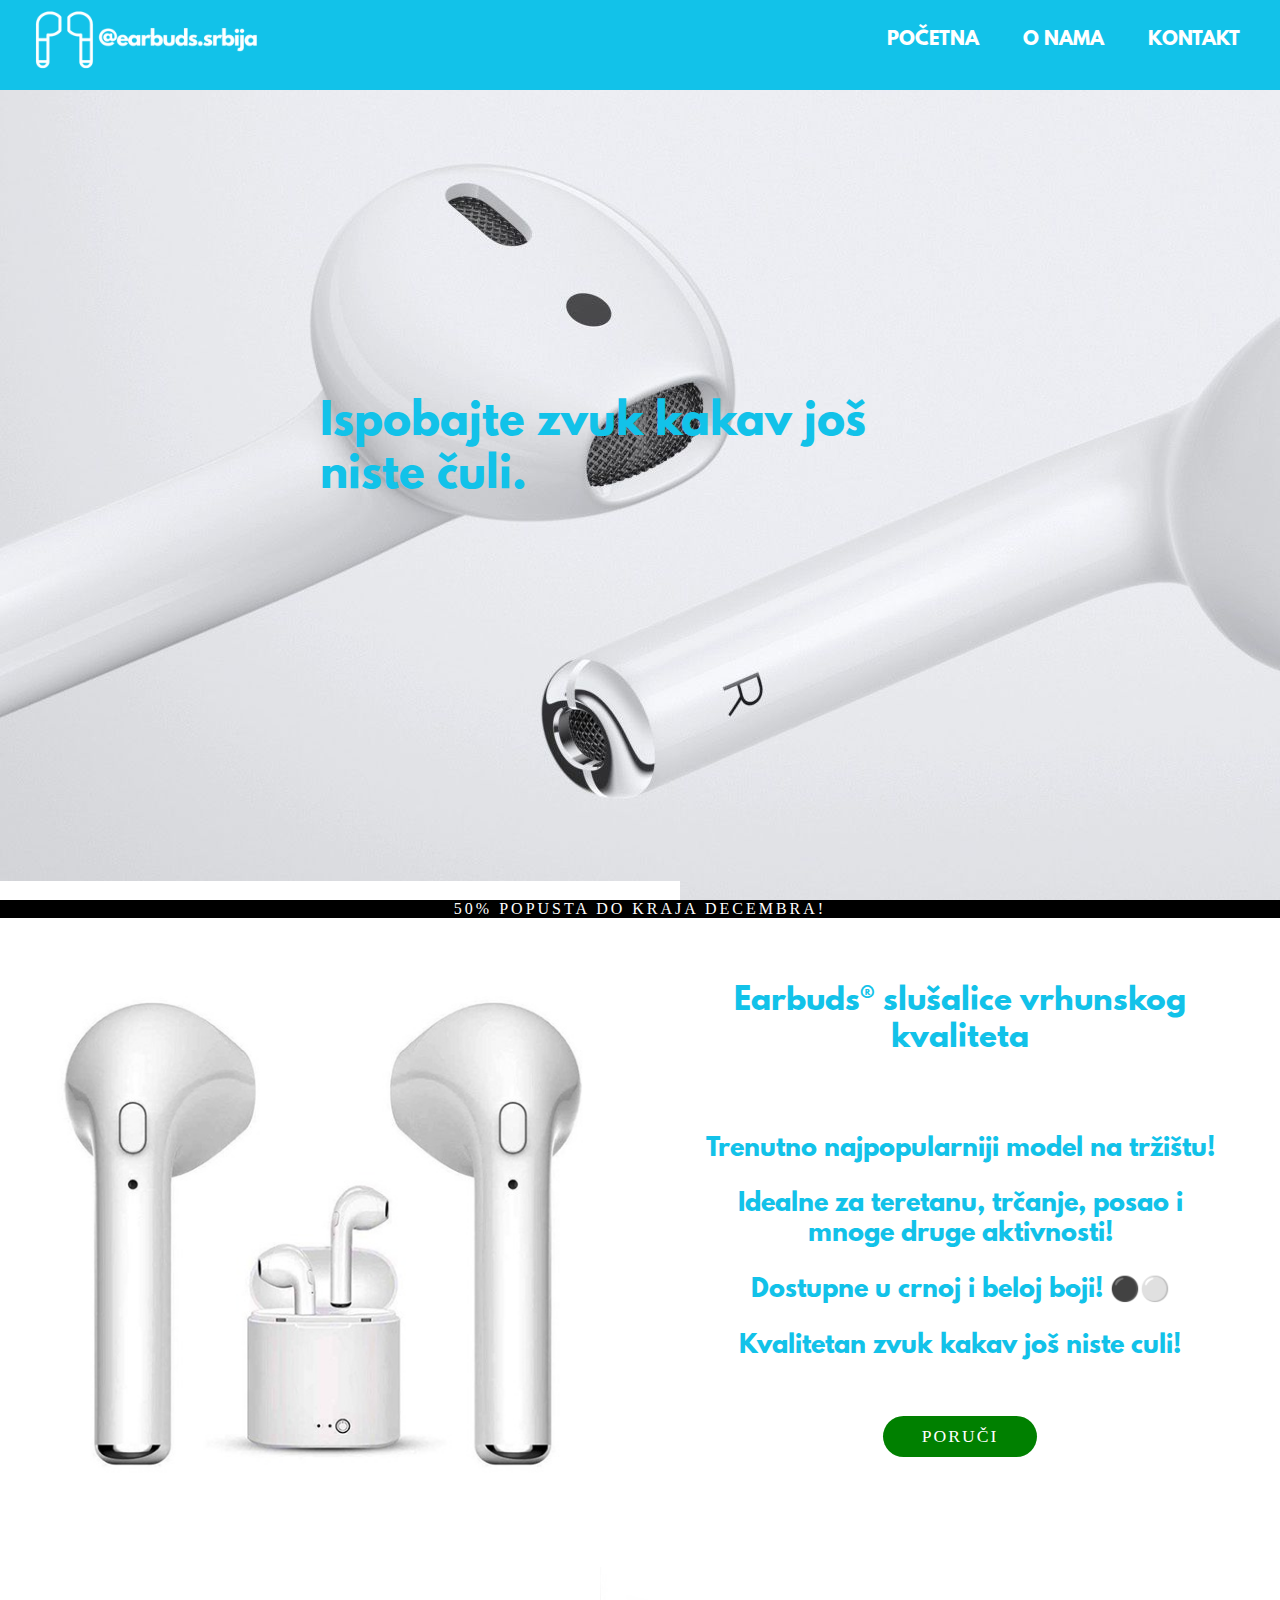
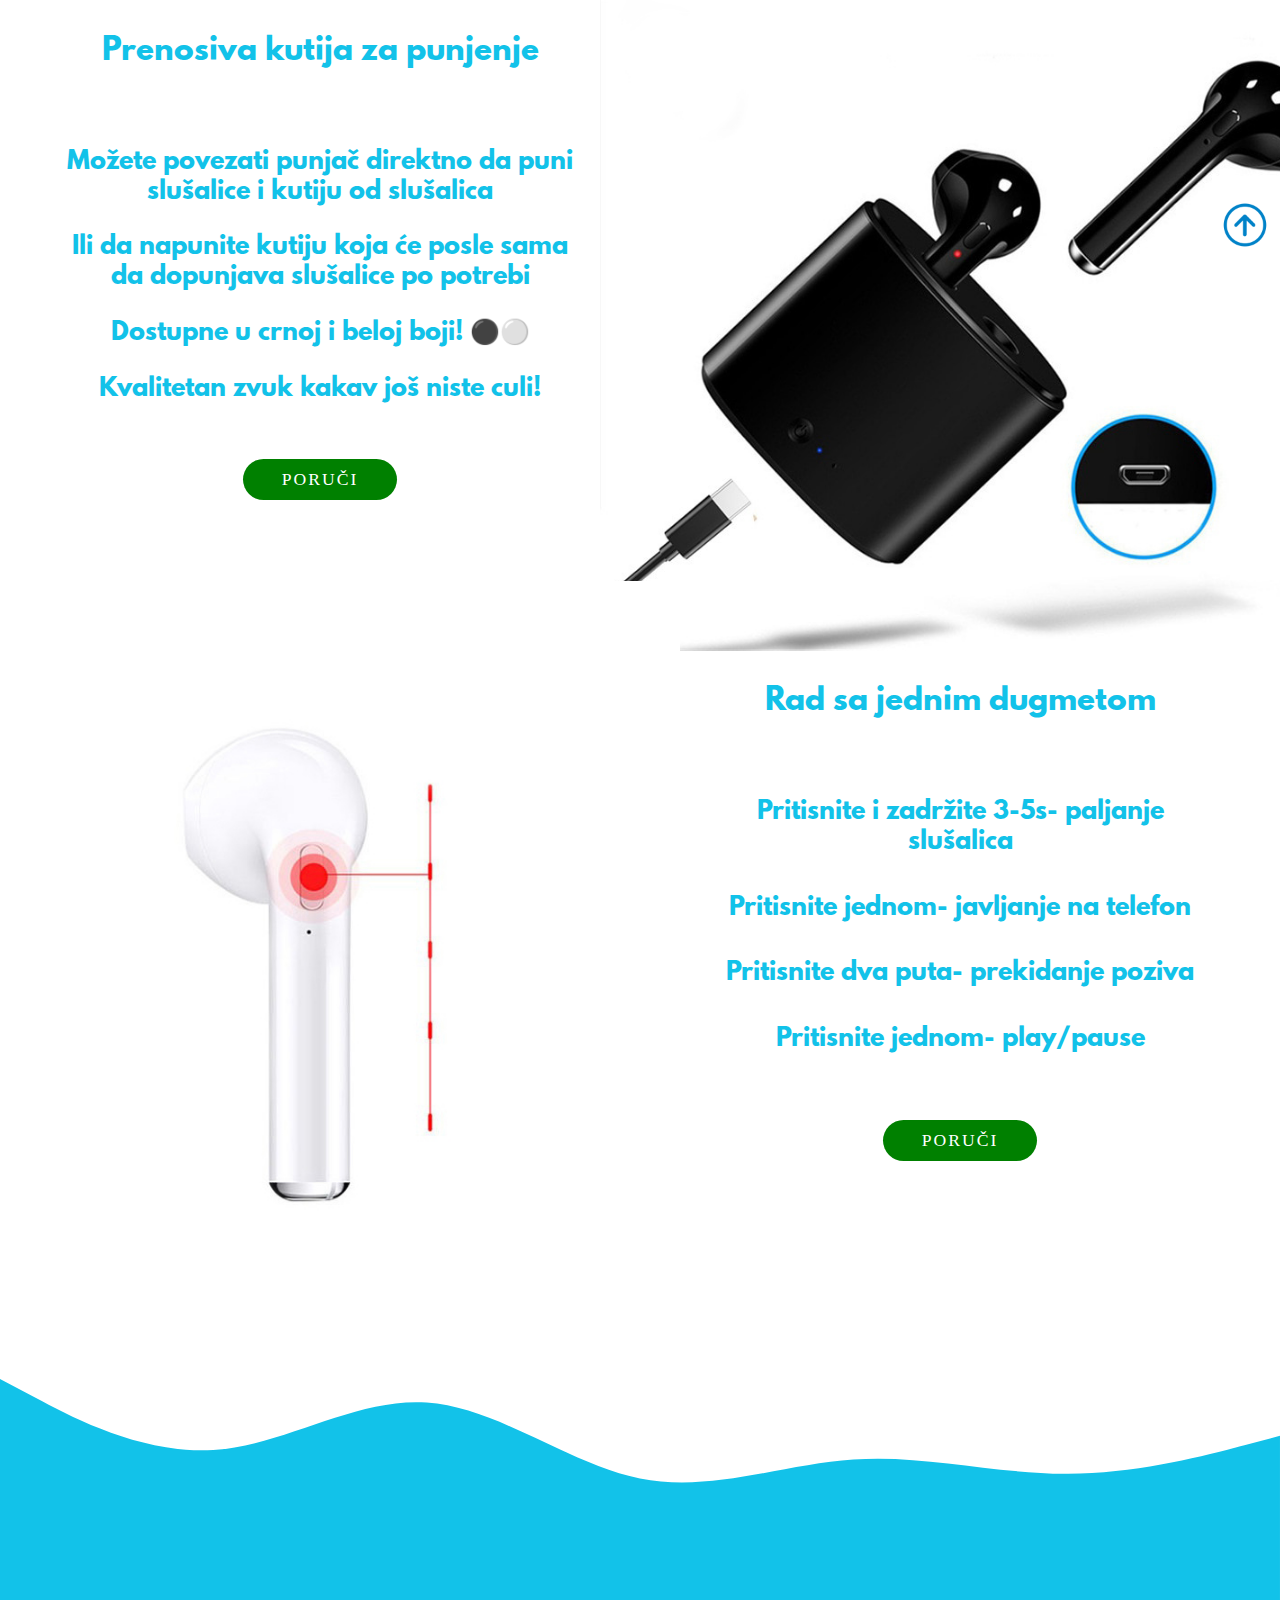
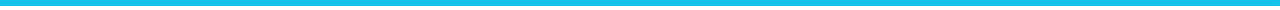
<file: index.html>
<!DOCTYPE html>
<html lang="en">
<head>
    <meta charset="UTF-8">
    <meta name="keywords" content="slušalice, bluetooth slušalice, bežične slušalice, earbuds, airpods, wireless slusalice, slusalice, bluetooth slusalice, bezicne slusalice">
    <meta name="description" content="Bluetooth bežične slušalice vrhunskog kvaliteta zvuka. Ove slušalice su idealne za teretanu, trčanje, posao, muziku i mnoge druge aktivnosti!">
    <meta http-equiv="X-UA-Compatible" content="IE=edge">
    <meta name="viewport" content="width=device-width, initial-scale=1.0">
    <link rel="stylesheet" href="CSS/style.css">
    <link rel="icon" type="" href="Images/favicon.ico">
    <title>Bluetooth slušalice | Earbuds® Srbija</title>
</head>
<body>
    <nav>
        <img src="Images/projekat.png" alt="">
        <ul>
            <li><a href="index.html">Početna</a></li>
            <li><a href="Onama.html">O nama</a></li>
            <li><a href="Kontakt.html">Kontakt</a></li>
        </ul>
    </nav>
    <div class="pozadina">
        <span>Ispobajte zvuk kakav još niste čuli.</span>
    </div>
    <div class="main">
        <div class="popust">50% POPUSTA DO KRAJA DECEMBRA!</div>
        <div class="levo1">
            <div class="content">
                <img src="Images/1.jfif" alt="">
            </div>
        </div>
        <div class="desno1">
            <div class="content">
                <p class="naslov">Earbuds® slušalice vrhunskog kvaliteta</p>
                <p>
                    <ul>
                        <li><p>Trenutno najpopularniji model na tržištu!</p></li>
                        <li><p>Idealne za teretanu, trčanje, posao i mnoge druge aktivnosti!</p></li>
                        <li><p>Dostupne u crnoj i beloj boji! ⚫⚪</p></li>
                        <li><p>Kvalitetan zvuk kakav još niste culi!</p></li>
                    </ul>
                </p>
                <a href="Poruci.html" class="dugme"><button>Poruči</button></a>
                
            </div>

        </div>

        <div class="levo2">
            <div class="content">
                <p class="naslov">Prenosiva kutija za punjenje</p>
                <p>
                    <ul>
                        <li><p>Možete povezati punjač direktno da puni slušalice i kutiju od slušalica</p></li>
                        <li><p>Ili da napunite kutiju koja će posle sama da dopunjava slušalice po potrebi</p></li>
                        <li><p>Dostupne u crnoj i beloj boji! ⚫⚪</p></li>
                        <li><p>Kvalitetan zvuk kakav još niste culi!</p></li>
                    </ul>
                </p>
                <a href="Poruci.html" class="dugme"><button>Poruči</button></a>
            </div>
        </div>
        <div class="desno2">
            <div class="content">
                <img src="Images/opis crne.jpg" alt="">
            </div>
        </div>

        <div class="levo3">
            <div class="content">
                <img src="Images/dugme.jpg" alt="">
            </div>
        </div>
        <div class="desno3">
            <div class="content">
                <p class="naslov">Rad sa jednim dugmetom</p>
                    <p>
                        <ul>
                            <li><p>Pritisnite i zadržite 3-5s- paljanje slušalica</p></li>
                            <li><p>Pritisnite jednom- javljanje na telefon</p></li>
                            <li><p>Pritisnite dva puta- prekidanje poziva</p></li>
                            <li><p>Pritisnite jednom- play/pause</p></li>
                        </ul>
                    </p>
                    <a href="Poruci.html" class="dugme"><button>Poruči</button></a>
            </div>
        </div>
    </div>
    <div class="top">
    <a href="index.html"><img src="Images/top.jpg" alt=""></a>
    </div>
    <footer>
        <svg xmlns="http://www.w3.org/2000/svg" viewBox="0 0 1440 320"><path fill="#12c2e9" fill-opacity="1" d="M0,64L40,85.3C80,107,160,149,240,144C320,139,400,85,480,90.7C560,96,640,160,720,176C800,192,880,160,960,154.7C1040,149,1120,171,1200,170.7C1280,171,1360,149,1400,138.7L1440,128L1440,320L1400,320C1360,320,1280,320,1200,320C1120,320,1040,320,960,320C880,320,800,320,720,320C640,320,560,320,480,320C400,320,320,320,240,320C160,320,80,320,40,320L0,320Z"></path></svg>
    </footer>
    
</body>
</html>
</file>
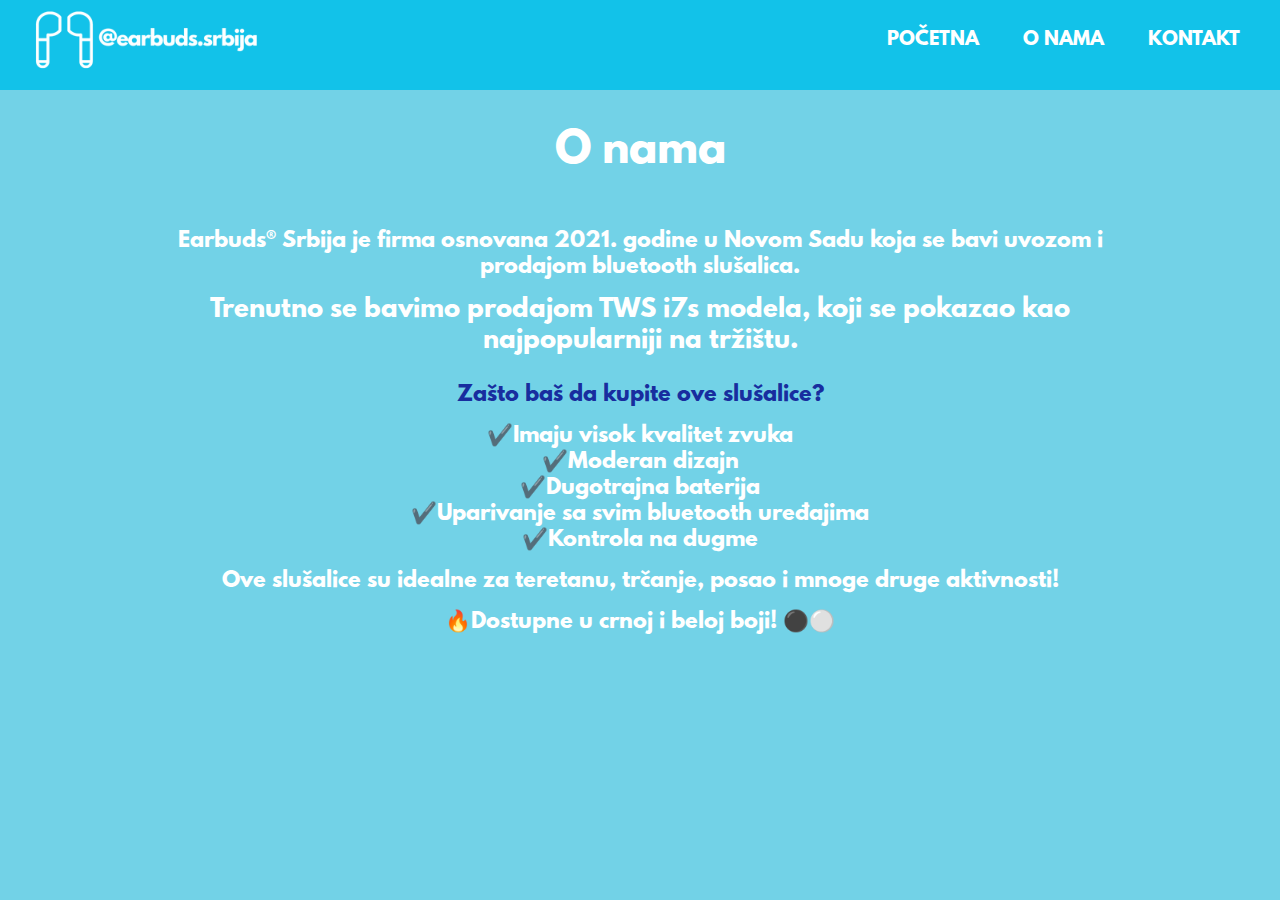
<file: Onama.html>
<!DOCTYPE html>
<html lang="en">
<head>
    <meta charset="UTF-8">
    <meta http-equiv="X-UA-Compatible" content="IE=edge">
    <meta name="viewport" content="width=device-width, initial-scale=1.0">
    <link rel="stylesheet" href="CSS/onama.css">
    <link rel="icon" type="" href="Images/favicon.ico">
    <title>O nama | Earbuds® Srbija</title>
</head>
<body>
    <nav>
        <img src="Images/projekat.png" alt="">
        <ul>
            <li><a href="index.html">Početna</a></li>
            <li><a href="Onama.html">O nama</a></li>
            <li><a href="Kontakt.html">Kontakt</a></li>
        </ul>
    </nav>
    <div class="main">
        <div class="content">
            <h1>O nama</h1>
            <p>Earbuds® Srbija je firma osnovana 2021. godine u Novom Sadu koja se bavi uvozom i prodajom bluetooth slušalica.</p>
            <h3>Trenutno se bavimo prodajom TWS i7s modela, koji se pokazao kao najpopularniji na tržištu.</h3>
            <p class="boja">Zašto baš da kupite ove slušalice?</p>
            <p> ✔️Imaju visok kvalitet zvuka <br>
                ✔️Moderan dizajn <br>
                ✔️Dugotrajna baterija <br>
                ✔️Uparivanje sa svim bluetooth uređajima <br>
                ✔️Kontrola na dugme
            </p>
            <p>Ove slušalice su idealne za teretanu, trčanje, posao i mnoge druge aktivnosti!</p>
            <p>🔥Dostupne u crnoj i beloj boji! ⚫⚪</p>
        </div>
    </div>
</body>
</html>
</file>
<file: CSS/style.css>
*{
    margin: 0;
    padding:0;
    box-sizing: border-box;
    list-style-type: none;
    text-decoration: none;
}
html,body{
    height: 100%;
}
@font-face {
    font-family: mojfont;
    src: url("../Fonts/LeagueSpartan-Bold.otf");
}

nav{
    background-color: #12c2e9;
    width: 100%;
    height: 10%;
    font-family: mojfont;
}
nav img{
    height: 80px;
    padding-left:20px;
}
nav ul{
    float:right;
    margin-right: 20px;
}
nav ul li{
    display: inline-block;
    line-height: 80px;
    margin: 0 20px;
}
nav ul li a{
    color:white;
    font-size: 18px;
    text-transform: uppercase;
    padding:10px 0;
}
@media screen and (max-width:690px){
    nav img{
        display: none;
    }
    nav ul{
        width: 100%;
        text-align: center;
        margin:0;
    }
}
nav a:hover{
    text-shadow: 0 0 20px darkblue;
}

.pozadina{
    width: 100%;
    height:90%;
    background-size: cover;
    background:url("../Images/pozadina.jpg")no-repeat center;
}
.pozadina span{
    color:#12c2e9;
    font-size: 42.4px;
    font-family: mojfont;
    position:absolute;
    top:50%;
    left:50%;
    transform:translate(-50%, -50%);
}

.top img{
    width: 50px;
    height: 50px;
    right: 10px;
    bottom: 10px;
    position: sticky;
}
.top{
    text-align: right;
}
.main{
    height: 100%;
}
.main .popust{
    width: 100%;
    height: auto;
    background-color: black;
    color: white;
    position:sticky;
    top: 0px;
    text-align: center;
    letter-spacing: 3px;
}

.levo1{
    width: 50%;
    height: 650px;
    float:left;
    display:flex;
    align-items: center;
    justify-content: center;
}

.levo1 .content img{
    width:80vh;
    height: auto;
}
.desno1{
    width: 50%;
    height: 650px;
    float:right;
    display: flex;
    align-items: center;
    justify-content: center;
}
.desno1 .content{
    text-align: center;
    height: 80%;
    width: 80%;
    font-family: mojfont;
    color:#12c2e9;
}
.desno1 .content .naslov{
    font-size: 1.85em;
    margin-bottom: 15%;
}
.desno1 .content li{
    margin:5% 0;
    font-size: 1.5em;
}
.desno1 .content ul{
    margin-top:10px;
}

@media screen and (max-width:1090px) {
    .levo1 .content img{
        width: 50vh;
    }
    .desno1 .content{
        font-size: 0.8em;
    }    
    
}
@media screen and (max-width:680px) {
    .levo1{
        float: none;
        width: 100%;
    }
    .desno1{
        width: 100%;
    } 
}


.levo2{
    width: 50%;
    height: 650px;
    float:left;
    display:flex;
    align-items: center;
    justify-content: center;
}
.desno2{
    width: 50%;
    height: 650px;
    float:right;
    display: flex;
    align-items: center;
    justify-content: center;
}
.desno2 .content img{
    width:80vh;
    height: auto;
}
.levo2 .content{
    text-align: center;
    height: 80%;
    width: 80%;
    font-family: mojfont;
    color:#12c2e9;
}
.levo2 .content .naslov{
    font-size: 1.85em;
    margin-bottom: 15%;
}
.levo2 .content li{
    margin:5% 0;
    font-size: 1.5em;
}
.levo2 .content ul{
    margin-top:10px;
}

@media screen and (max-width:1090px) {
    .desno2 .content img{
        width: 50vh;
    }
    .levo2 .content{
        font-size: 0.8em;
    }    
}
@media screen and (max-width:680px) {
    .levo2{
        float: none;
        width: 100%;
    }
    .desno2{
        width: 100%;
    }    
}

.levo3{
    width: 50%;
    height: 650px;
    float:left;
    display:flex;
    align-items: center;
    justify-content: center;
}

.levo3 .content img{
    width:80vh;
    height: auto;
}
.desno3{
    width: 50%;
    height: 650px;
    float:right;
    display: flex;
    align-items: center;
    justify-content: center;
}
.desno3 .content{
    text-align: center;
    height: 80%;
    width: 80%;
    font-family: mojfont;
    color:#12c2e9;
}
.desno3 .content .naslov{
    font-size: 1.85em;
    margin-bottom: 15%;
}
.desno3 .content li{
    margin:7% 0;
    font-size: 1.5em;
}
.desno3 .content ul{
    margin-top:10px;
}
@media screen and (max-width:1090px) {
    .levo3 .content img{
        width: 50vh;
    }
    .desno3 .content{
        font-size: 0.8em;
    }    
}
@media screen and (max-width:680px) {
    .levo3{
        float: none;
        width: 100%;
    }
    .desno3{
        width: 100%;
    }
    .top{
        clear: both;
    }   
}

.dugme button{
    width: 30%;
    padding: 10px;
    background-color: green;
    color: white;
    text-transform: uppercase;
    border:none;
    border-radius: 25px;
    letter-spacing: 2px;
    font-family:-apple-system;
    font-size: 1.1em;
    margin-top: 30px;
}
.dugme button:hover{
    border:1px solid green;
    background-color: white;
    color:green;
    width: 33%;
    cursor: pointer;
    transition: .5s;
}
#baner{
    clear:both;
    width: 100%;
    text-align: center;
    font-weight: bold;
    letter-spacing: 2px;
    background:#12c2e9;
    color: white;
    height:40px;
    padding: 10px 0;
}


.poruci1{
    width: 100%;
    height: 85%;
    display: flex;
    align-items: center;
    justify-content: center;
}
.poruci1 .content{
    border: 1px solid black;
    width: 40%;
    height: 80%;
    display: flex;
    align-items: center;
    justify-content: center;
    border-radius: 10%;
    background-color: #57dcfa7a;
    border:3px solid #12c2e9;
    box-shadow: 0 0 20px 10px #12c2e9b2;
}
.poruci1 .content form{
    width: 35%;
}
.poruci1 .content form input{
    display: block;
    padding-left: 5px;
    margin:20px 0;
    padding: 10px;
    border-radius: 25px;
    letter-spacing: 2px;
    width: 100%;
}
.poruci1 .dugme{
    width:100%;
    padding: 10px;
    background-color: green;
    color: white;
    text-transform: uppercase;
    border:none;
    border-radius: 25px;
    letter-spacing: 2px;
    font-family:-apple-system;
    font-size: 1.1em;
}
.poruci1 .dugme:hover{
    border:1px solid green;
    background-color: white;
    color:green;
    cursor: pointer;
    transition: .5s;
}
@media screen and (max-width:680px) {
    
    .poruci1 .content{
        width: 100%;
    }
    .poruci1 .content form{
        width: 50%;
    }
}
@media screen and (max-width:1090px) {
    
    .poruci1 .content{
        width: 70%;
    }
}
</file>
<file: CSS/onama.css>
*{
    margin: 0;
    padding:0;
    box-sizing: border-box;
    list-style-type: none;
    text-decoration: none;
}
html,body{
    height: 100%;
    background-color: #72d2e7;
    font-family: mojfont;
    color: white;
}
@font-face {
    font-family: mojfont;
    src: url("../Fonts/LeagueSpartan-Bold.otf");
}

nav{
    background-color: #12c2e9;
    width: 100%;
    height: 10%;
    font-family: mojfont;
}
nav img{
    height: 80px;
    padding-left:20px;
}
nav ul{
    float:right;
    margin-right: 20px;
}
nav ul li{
    display: inline-block;
    line-height: 80px;
    margin: 0 20px;
}
nav ul li a{
    color:white;
    font-size: 18px;
    text-transform: uppercase;
    padding:10px 0;
}
@media screen and (max-width:690px){
    nav img{
        display: none;
    }
    nav ul{
        width: 100%;
        text-align: center;
        margin:0;
    }
}
nav a:hover{
    text-shadow: 0 0 20px darkblue;
}

.main{
    display: flex;
    width: 100%;
    height: auto;
    align-items: center;
    justify-content: center;
}
.content{
    margin-top: 2%;
    padding:10px 10px;
    width: 80%;
    height: 80%;
    text-align: center;
    font-size: 1.3em;
}
.content h1{
    margin-bottom: 50px;
}
.content p{
    margin-bottom: 15px;
}
.content .boja{
    color:rgba(0, 0, 139, 0.795);
    margin-top: 25px;
}
@media screen and (max-width:680px) {
    .content{
        font-size: 1.1em;
    }    
    .content p{
        margin:40px 0px;
    }
}
@media screen and (max-width:1090px) {
    .content{
        font-size: 1.2em;
    }
    
}
</file>
